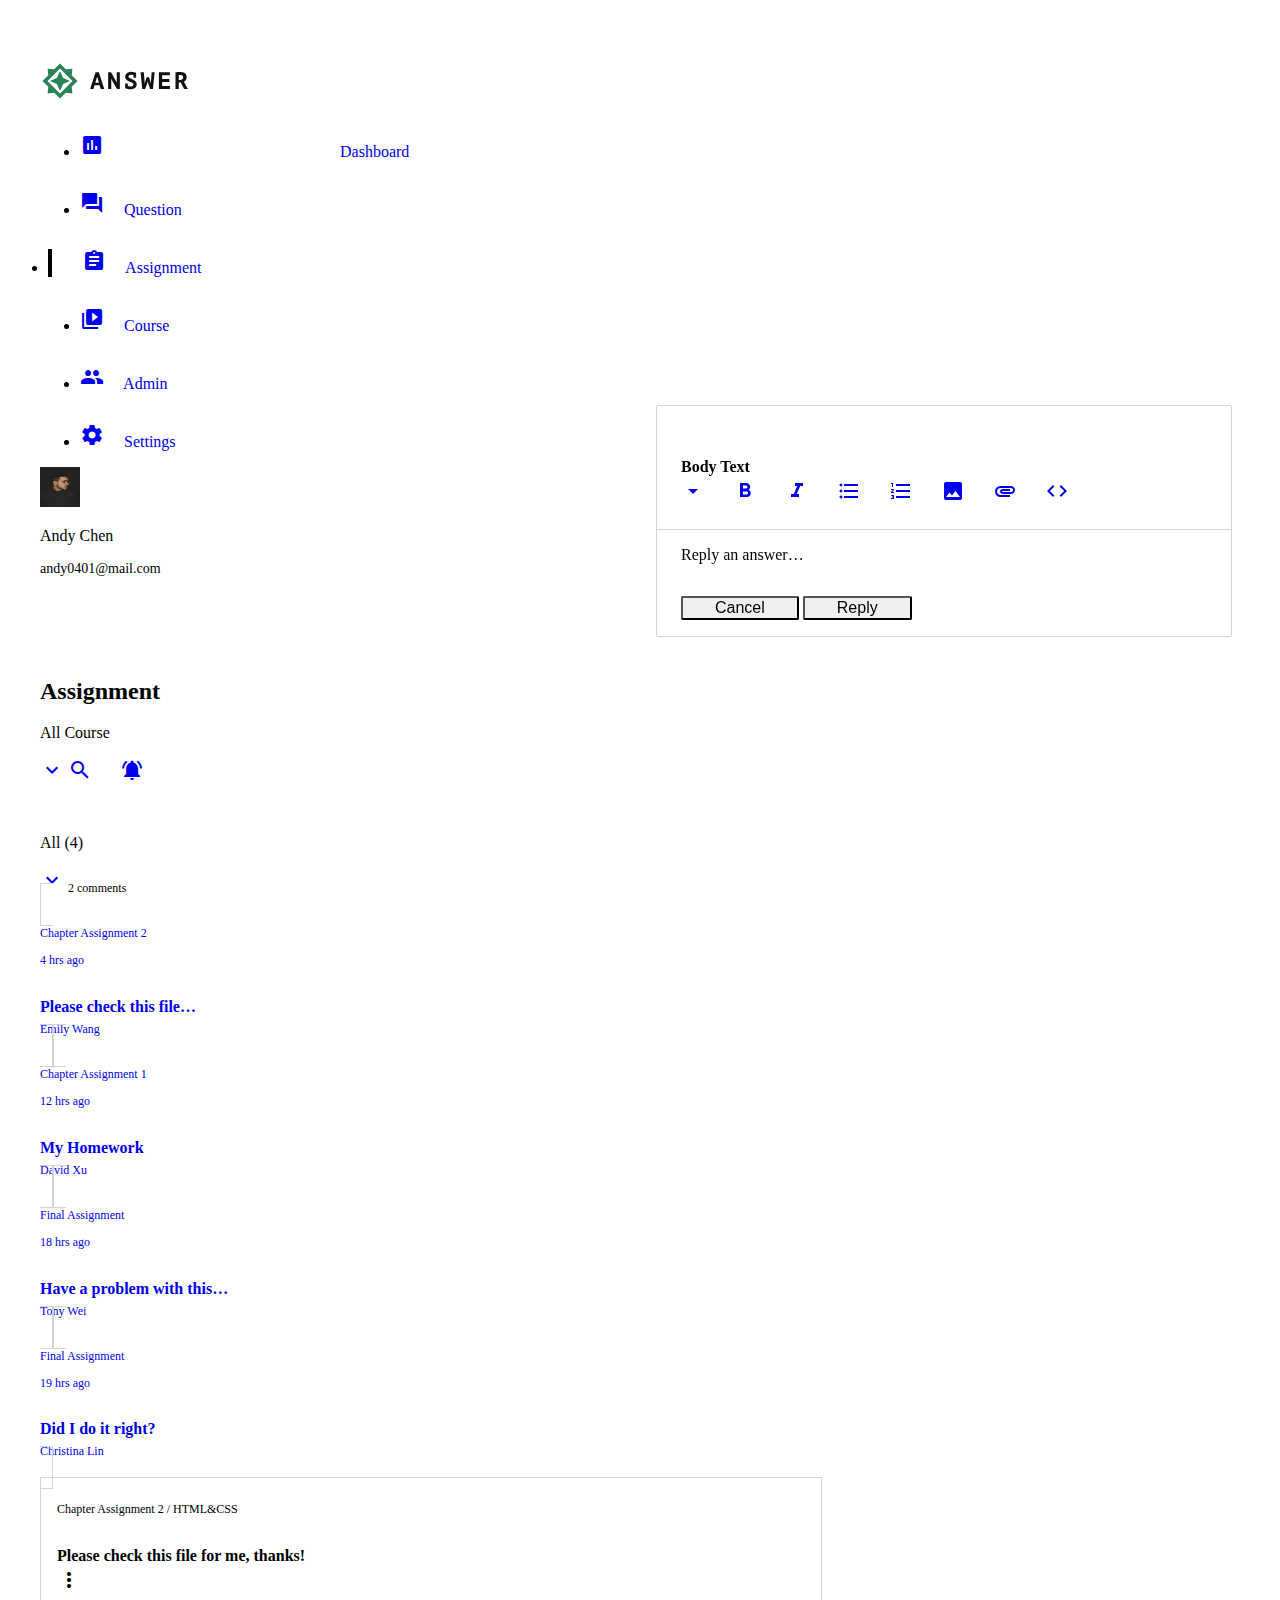
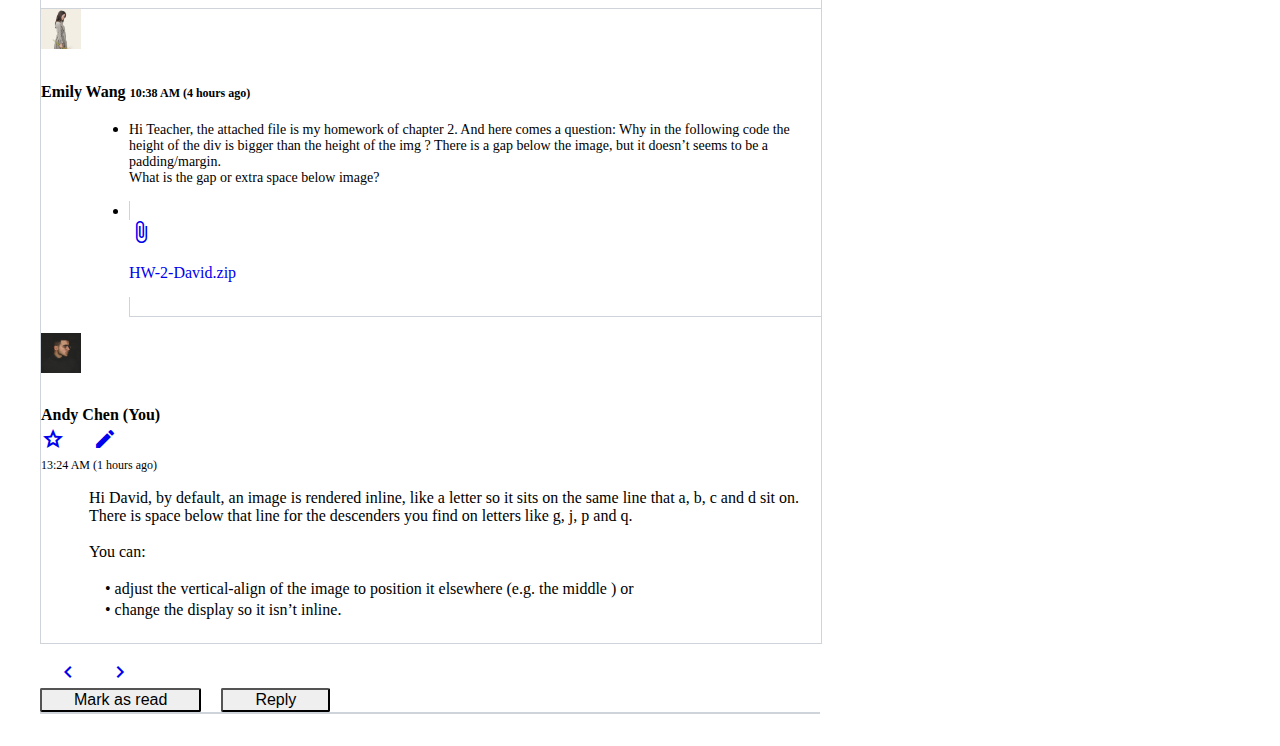
<file: index.html>
<!DOCTYPE html>
<html lang="en">

<head>
  <meta charset="UTF-8">
  <meta name="viewport" content="width=device-width, initial-scale=1.0">
  <meta http-equiv="X-UA-Compatible" content="ie=edge">
  <title>首頁</title>
  <link href="https://fonts.googleapis.com/css2?family=Material+Icons" rel="stylesheet">
  <link href="https://fonts.googleapis.com/css2?family=Material+Icons+Outlined" rel="stylesheet">
  <link href="https://cdn.jsdelivr.net/npm/bootstrap@5.0.0/dist/css/bootstrap.min.css" rel="stylesheet" integrity="sha384-wEmeIV1mKuiNpC+IOBjI7aAzPcEZeedi5yW5f2yOq55WWLwNGmvvx4Um1vskeMj0" crossorigin="anonymous">
  <link rel="stylesheet" href="./assets/style/all.css">
</head>

<body>
  <div class="d-flex">
    <header class="w-25 header container-fluid pt-9 bg-light d-flex flex-column">
      <h1 class="mb-9">
        <a class="logo" href="./index.html">
          ANSWER
        </a>
      </h1>
      <ul class="list-unstyled mb-auto">
        <li class="mb-8">
          <a class="d-block text-dark" href="#">
            <div class="d-flex align-items-center fw-bolder">
              <span class="material-icons me-4">
                insert_chart_outlined
              </span>
                Dashboard
            </div>
          </a>
        </li>
        <li class="mb-8">
          <a class="d-block text-dark" href="#">
            <div class="d-flex align-items-center fw-bolder">
              <span class="material-icons me-4">
                question_answer
              </span>
                Question
            </div>
          </a>
        </li>
        <li class="menu-active mb-8 ps-8 border-success">
          <a class="d-block text-success" href="./index.html">
            <div class="d-flex align-items-center fw-bolder">
              <span class="material-icons me-4">
                assignment
              </span>
                Assignment
            </div>
          </a>
        </li>
        <li class="mb-8">
          <a class="d-block text-dark" href="#">
            <div class="d-flex align-items-center fw-bolder">
              <span class="material-icons me-4">
                video_library
              </span>
                Course
            </div>
          </a>
        </li>
        <li class="mb-8">
          <a class="d-block text-dark" href="#">
            <div class="d-flex align-items-center fw-bolder">
              <span class="material-icons me-4">
                people
              </span>
                Admin
            </div>
          </a>
        </li>
        <li>
          <a class="d-block text-dark" href="#">
            <div class="d-flex align-items-center fw-bolder">
              <span class="material-icons me-4">
                settings
              </span>
                Settings
            </div>
          </a>
        </li>
      </ul>
      <footer class="d-flex align-items-center pb-9">
        <img class="people-img img-object-coverc rounded-circle me-4" src="./assets/images/andychen.jpeg" alt="andychen">
        <div>
          <p class="fw-bolder mb-1">
            Andy Chen
          </p>
          <p class="fs-3 text-secondary mb-0">andy0401@mail.com</p>
        </div>
      </footer>
    </header>

    <main class="w-75">
      

<section class="container-fluid d-flex align-items-center py-9">
  <h2 class="fs-1 lh-sm fw-bold me-10">Assignment</h2>
  <p class="fw-bolder mb-0 me-2">All Course</p>
  <a class="lh-1 text-success me-auto" href="#">
    <span class="material-icons-outlined">
      expand_more
    </span>
  </a>
  <a class="lh-1 text-dark me-7" href="#">
    <span class="material-icons">
      search
    </span>
  </a>
  <a class="lh-1 text-dark" href="#">
    <span class="material-icons">
      notifications_active
    </span>
  </a>
</section>
<section class="container-fluid">
  <div class="d-flex align-items-center">
    <p class="fw-bolder mb-0 me-2">All (4)</p>
    <a class="lh-1 text-success me-auto" href="#">
      <span class="material-icons-outlined">
        expand_more
      </span>
    </a>
    <span class="fs-4 lh-lg text-secondary mb-2">2 comments</span>
  </div>
  <div class="d-flex">
    <div class="list-group me-4 w-35">
      <a href="#" class="list-group-item list-group-item-action border-middle bg-light p-3" aria-current="true">
        <div class="d-flex w-100 justify-content-between mb-1">
          <p class="fs-4 lh-lg mb-1">Chapter Assignment 2</p>
          <p class="fs-4 lh-lg mb-1">4 hrs ago</p>
        </div>
        <div class="d-flex w-100 justify-content-between">
          <h5 class="fs-2 fw-bold">Please check this file…</h5>
          <small class="fs-4 lh-lg text-secondary">Emily Wang</small>
        </div>
      </a>
      <a href="#" class="list-group-item list-group-item-action border-middle p-3">
        <div class="d-flex w-100 justify-content-between mb-1">
          <p class="fs-4 lh-lg mb-1">Chapter Assignment 1</p>
          <p class="fs-4 lh-lg mb-1">12 hrs ago</p>
        </div>
        <div class="d-flex w-100 justify-content-between">
          <h5 class="fs-2 fw-bold">My Homework</h5>
          <small class="fs-4 lh-lg text-secondary">David Xu</small>
        </div>
      </a>
      <a href="#" class="list-group-item list-group-item-action border-middle p-3">
        <div class="d-flex w-100 justify-content-between mb-1">
          <p class="fs-4 lh-lg mb-1">Final Assignment</p>
          <p class="fs-4 lh-lg mb-1">18 hrs ago</p>
        </div>
        <div class="d-flex w-100 justify-content-between">
          <h5 class="fs-2 fw-bold">Have a problem with this…</h5>
          <small class="fs-4 lh-lg text-secondary">Tony Wei</small>
        </div>
      </a>
      <a href="#" class="list-group-item list-group-item-action border-middle p-3">
        <div class="d-flex w-100 justify-content-between mb-1">
          <p class="fs-4 lh-lg mb-1">Final Assignment</p>
          <p class="fs-4 lh-lg mb-1">19 hrs ago</p>
        </div>
        <div class="d-flex w-100 justify-content-between">
          <h5 class="fs-2 fw-bold">Did I do it right?</h5>
          <small class="fs-4 lh-lg text-secondary">Christina Lin</small>
        </div>
      </a>
    </div>
    <div class="card w-65 border-middle mb-4">
      <div class="card-header border-bottom-middle px-4 py-3">
        <div class="d-flex justify-content-between align-items-center">
          <div>
            <p class="fs-4 lh-lg mb-1">Chapter Assignment 2 / HTML&CSS</p>
            <h5 class="fs-2 fw-bold">Please check this file for me, thanks!</h5>
          </div>
          <span class="material-icons-outlined lh-1">
            more_vert
          </span>
        </div>
      </div>
      <div class="card-body pe-4 pb-0">
        <div class="d-flex align-items-center mb-4">
          <img class="people-img img-object-cover rounded-circle me-2" src="./assets/images/emilywang.jpeg" alt="emilywang">
          <h5 class="fs-2 fw-bold">
            Emily Wang
            <small class="d-block fs-4 fw-normal lh-lg text-secondary">10:38 AM (4 hours ago)</small>
          </h5>
        </div>
        
        <ul class="list-group mb-4">
          <li class="list-group-item p-0 ms-10 border-0">
            <p class="fs-3 mb-4">Hi Teacher, the attached file is my homework of chapter 2. And here comes a question: Why in the following code the height of the <span class="text-success bg-light">div</span> is bigger than the height of the <span class="text-success bg-light">img</span> ? There is a gap below the image, but it doesn’t seems to be a padding/margin. <br> What is the gap or extra space below image?</p>
          </li>
          <li class="list-group-item p-0 ms-10 border-end-0 border-start-0 border-bottom-middle rounded-0">
            <a href="#" class="btn btn-light fw-bold border-middle mb-4">
              <div class="d-flex align-items-center">
                <span class="material-icons me-2">
                  attach_file
                </span>
                <p class="mb-0">HW-2-David.zip</p>
              </div>
            </a>
          </li>
        </ul>

        <div class="d-flex align-items-center mb-4">
          <img class="people-img img-object-cover rounded-circle me-2" src="./assets/images/andychen.jpeg" alt="andychen">
          <div class="w-100">
            <div class="d-flex align-items-center">
              <h5 class="fs-2 fw-bold me-auto">Andy Chen (You)</h5>
              <a class="lh-1 text-dark" href="#">
                <span class="material-icons-outlined me-7">
                  grade
                </span>
              </a>
              <a class="lh-1 text-dark" href="#">
                <span class="material-icons">
                  edit
                </span>
              </a>
            </div>
            <small class="fs-4 lh-lg text-secondary">13:24 AM (1 hours ago)</small>
          </div>
        </div>
        <p class="ms-10 mb-6">
          Hi David, by default, an image is rendered inline, like a letter so it sits on the same line that a, b, c and d sit on. There is space below that line for the descenders you find on letters like g, j, p and q. <br><br>
          You can:<br><br>
          　• adjust the <span class="text-success bg-light">vertical-align</span> of the image to position it elsewhere (e.g. the <span class="text-success bg-light">middle</span> ) or <br>
          　• change the <span class="text-success bg-light">display</span> so it isn’t inline.
        </p>
      </div>
      
    </div>
  </div>
</section>

      <footer class="container-fluid d-flex justify-content-end w-100">
        <div class="d-flex align-items-center mb-9 w-65">
          <div class="btn-toolbar me-auto ps-4" role="toolbar" aria-label="Toolbar with button groups">
            <div class="btn-group me-2" role="group" aria-label="First group">
              <a href="#" class="btn lh-1 me-7 p-0">
                <span class="material-icons-outlined">
                  chevron_left
                </span>
              </a>
              <a href="#" class="btn lh-1 p-0">
                <span class="material-icons-outlined">
                  navigate_next
                </span>
              </a>
            </div>
          </div>

          <button type="button" class="btn btn-outline-success btn-lg fs-2 radius-sm px-9 me-4">Mark as read</button>
          <!-- Button trigger modal -->
          <button type="button" class="btn btn-success btn-lg fs-2 radius-sm px-9" data-bs-toggle="modal" data-bs-target="#staticBackdrop">
            Reply
          </button>
          
          <!-- Modal -->
          <div class="modal modal-rightBottom fade border-middle" id="staticBackdrop" data-bs-backdrop="static" data-bs-keyboard="false" tabindex="-1" aria-labelledby="staticBackdropLabel" aria-hidden="true">
            <div class="modal-dialog m-0">
              <div class="modal-content border-middle radius-sm h-100">
                <div class="modal-header bg-light justify-content-start border-bottom-middle py-5 px-7">
                  <h5 class="modal-title fs-2 fw-bold me-2" id="staticBackdropLabel">Body Text</h5>
                  <a class="text-dark lh-1 me-7" href="#">
                    <span class="material-icons-outlined">
                      arrow_drop_down
                    </span>
                  </a>
                  <a class="text-dark lh-1 me-7" href="#">
                    <span class="material-icons">
                      format_bold
                    </span>
                  </a>
                  <a class="text-dark lh-1 me-7" href="#">
                    <span class="material-icons">
                      format_italic
                    </span>
                  </a>
                  <a class="text-dark lh-1 me-7" href="#">
                    <span class="material-icons">
                      format_list_bulleted
                    </span>
                  </a>
                  <a class="text-dark lh-1 me-7" href="#">
                    <span class="material-icons">
                      format_list_numbered
                    </span>
                  </a>
                  <a class="text-dark lh-1 me-7" href="#">
                    <span class="material-icons">
                      image
                    </span>
                  </a>
                  <a class="text-dark lh-1 me-7" href="#">
                    <span class="material-icons">
                      attachment
                    </span>
                  </a>
                  <a class="text-dark lh-1" href="#">
                    <span class="material-icons">
                      code
                    </span>
                  </a>
                </div>
                <div class="modal-body pb-4 px-7">
                  <p class="text-secondary">Reply an answer…</p>
                </div>
                <div class="modal-footer pb-4 px-7">
                  <button type="button" class="btn btn-outline-success btn-lg fs-2 radius-sm px-9 me-2" data-bs-dismiss="modal">Cancel</button>
                  <button type="button" class="btn btn-success btn-lg fs-2 radius-sm px-9">Reply</button>
                </div>
              </div>
            </div>
          </div>

        </div>
      </footer>
    </main>

  </div>
  <script src="./assets/js/vendors.js"></script>
  <script src="https://cdn.jsdelivr.net/npm/bootstrap@5.0.0/dist/js/bootstrap.bundle.min.js" integrity="sha384-p34f1UUtsS3wqzfto5wAAmdvj+osOnFyQFpp4Ua3gs/ZVWx6oOypYoCJhGGScy+8" crossorigin="anonymous"></script>
  <!-- <script src="./assets/js/all.js"></script> -->
</body>

</html>
</file>
<file: assets/style/all.css>
.h1, .h2, .h3, .h4, .h5, .h6, h1, h2, h3, h4, h5, h6 {
  margin-bottom: 0 !important;
  line-height: 1.5 !important; }

a {
  text-decoration: none; }

.w-35 {
  width: 35%; }

.w-65 {
  width: 65%; }

.container-fluid {
  padding: 0 32px !important; }

.border-middle {
  border: 1px solid #CED4DA; }

.border-bottom-middle {
  border-bottom: 1px solid #CED4DA; }

.radius-sm {
  border-radius: 2px !important; }

.fs-1 {
  font-size: 24px !important; }

.fs-2 {
  font-size: 16px !important; }

.fs-3 {
  font-size: 14px !important; }

.fs-4 {
  font-size: 12px !important; }

.lh-sm {
  line-height: 1.375 !important; }

.img-object-cover {
  -o-object-fit: cover;
     object-fit: cover; }

.me-4 {
  margin-right: 16px !important; }

.me-7 {
  margin-right: 24px !important; }

.me-10 {
  margin-right: 48px !important; }

.mb-3 {
  margin-bottom: 12px !important; }

.mb-4 {
  margin-bottom: 16px !important; }

.mb-6 {
  margin-bottom: 22px !important; }

.mb-8 {
  margin-bottom: 30px !important; }

.mb-9 {
  margin-bottom: 32px !important; }

.ms-10 {
  margin-left: 48px !important; }

.p-3 {
  padding: 12px !important; }

.py-3 {
  padding-top: 12px !important;
  padding-bottom: 12px !important; }

.px-4 {
  padding-left: 16px !important;
  padding-right: 16px !important; }

.px-7 {
  padding-left: 24px !important;
  padding-right: 24px !important; }

.px-9 {
  padding-left: 32px !important;
  padding-right: 32px !important; }

.py-5 {
  padding-top: 22px !important;
  padding-bottom: 22px !important; }

.py-9 {
  padding-top: 32px !important;
  padding-bottom: 32px !important; }

.pt-3 {
  padding-top: 12px !important; }

.pt-9 {
  padding-top: 32px !important; }

.pe-9 {
  padding-right: 32px !important; }

.pb-4 {
  padding-bottom: 16px !important; }

.pb-9 {
  padding-bottom: 32px !important; }

.ps-4 {
  padding-left: 16px !important; }

.ps-8 {
  padding-left: 30px !important; }

.ps-9 {
  padding-left: 32px !important; }

.header .logo {
  background: url(../../assets/images/logo-ANSWER.svg) no-repeat;
  width: 151px;
  height: 40px;
  display: block;
  text-indent: 101%;
  white-space: nowrap;
  overflow: hidden; }

.header .menu-active {
  border-left: 4px solid;
  margin-left: -32px; }

.people-img {
  width: 40px;
  height: 40px; }

.modal-backdrop.show {
  opacity: 0; }

.modal-rightBottom .modal-dialog {
  position: fixed;
  top: 45%;
  right: 48px;
  width: 100%;
  height: 52%;
  -webkit-transform: translate3d(0%, 0, 0);
          transform: translate3d(0%, 0, 0); }

.modal-body {
  max-width: 580px; }

.modal-footer {
  border-top: none; }

@media (min-width: 576px) {
  .modal-dialog {
    max-width: 45%; } }

/*# sourceMappingURL=all.css.map */
</file>
